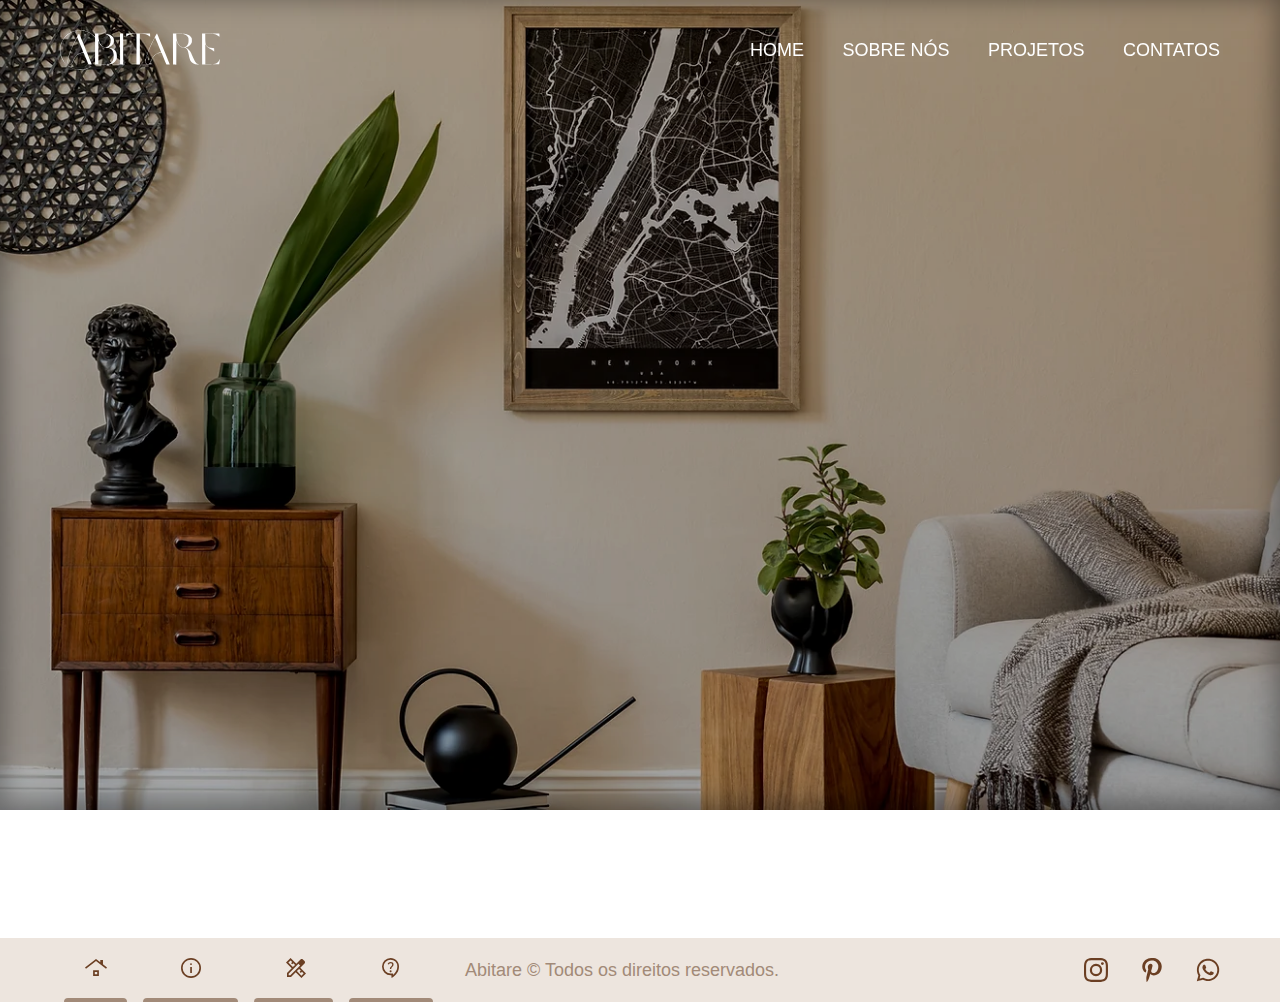
<file: html/base_pages.html>
<!DOCTYPE html>
<html lang="pt-br">
  <head>
    <meta charset="UTF-8" />
    <meta http-equiv="X-UA-Compatible" content="IE=edge" />
    <meta name="viewport" content="width=device-width, initial-scale=1.0" />
    <meta name="description" content="" />
    <meta name="keywords" content="" />
    <!-- Favicons -->
    <link href="../img/favicon/favicon_io/favicon-32x32.png" rel="icon" />
    <link
      href="../img/favicon/favicon_io/android-chrome-192x192.png"
      rel="apple-touch-icon"
    />
    <!-- Link CSS -->
    <link rel="stylesheet" href="../css/style.css" />
    <!-- Link JS -->
    <script src="../js/scriptnav.js" defer></script>
    <!-- <script src="../js/scriptfont.js" defer></script> -->
    <!-- Tittle -->
    <title>Abitare</title>
  </head>

  <body id="">
    <!-- HEADER -->
    <header id="header" class="header_bg">
      <div class="header">
        <div class="box">
          <div class="ur_pos container">
            <a class="logo" href="./index.html">
              <img
                class="filter_svg"
                src="../img/logo/LOGO-ABITARE-SVG.svg"
                alt=""
              />
            </a>
            <button
              class="mobile_nav_toggle"
              aria-controls="header_menu_items"
              aria-expanded="false"
            >
              <span class="sr-only"></span>
            </button>
            <nav class="header_menu" aria-label="primaria">
              <ul
                class="header_menu_items color_a font-1-m"
                data-visible="false"
              >
                <li class="active home">
                  <a href="../index.html" class="hover">Home</a>
                </li>
                <li class="sobre">
                  <a href="#" class="hover">Sobre Nós</a>
                </li>
                <li class="projetos">
                  <a href="#" class="hover">Projetos</a>
                </li>
                <li class="contatos">
                  <a href="#" class="hover">Contatos</a>
                </li>
              </ul>
            </nav>
          </div>
        </div>
      </div>
    </header>
    <!-- BANNER -->
    <div id="banner" class="banner_fixed">
      <div class="banner_container"></div>
    </div>
    <main id="content" class="container"></main>
    <footer id="footer" class="footer">
      <div class="footer_content container">
        <div class="mapa_footer">
          <ul class="mapa_footer_items" data-visible="false">
            <li class="active home">
              <a href="#header" class="map_home hover">Home</a>
            </li>
            <li class="sobre">
              <a href="#" class="map_sobre hover">Sobre Nós</a>
            </li>
            <li class="projetos">
              <a href="#" class="map_projetos hover">Projetos</a>
            </li>
            <li class="contatos">
              <a href="#" class="map_contatos hover">Contatos</a>
            </li>
          </ul>
        </div>

        <div>
          <p class="footer_direitos font-2-m cor-p6">
            Abitare © Todos os direitos reservados.
          </p>
        </div>
        <div class="logo_redes">
          <a href="./">
            <img src="../img/footer/redes/instagram.svg" alt="" />
          </a>
          <a href="./">
            <img src="../img/footer/redes/pinterest.svg" alt="" />
          </a>
          <a
            href="https://wa.me/5511984073541?text=Olá,%20gostaria%20de%20mais%20informações!"
            target="_blank"
          >
            <img src="../img/footer/redes/whatsapp.svg" alt="" />
          </a>
        </div>
      </div>
    </footer>
  </body>
</html>
</file>
<file: css/style.css>
/* components */
@import './components/banner_fix.css';
@import './components/fonts.css';
/* global */
@import './global/header.css';
@import './global/footer.css';
@import './global/global.css';
@import './global/reset.css';
@import './global/responsive.css';
/* utilities */
@import './utilities/animacao.css';
@import './utilities/botao.css';
@import './utilities/container.css';
@import './utilities/tipografia.css';
@import './utilities/colors.css';
@import './utilities/hover.css';
/* home */
@import './home/sobre_nos.css';
@import './home/gallery.css';

body {
  /* height: 2000px; */
}
</file>
